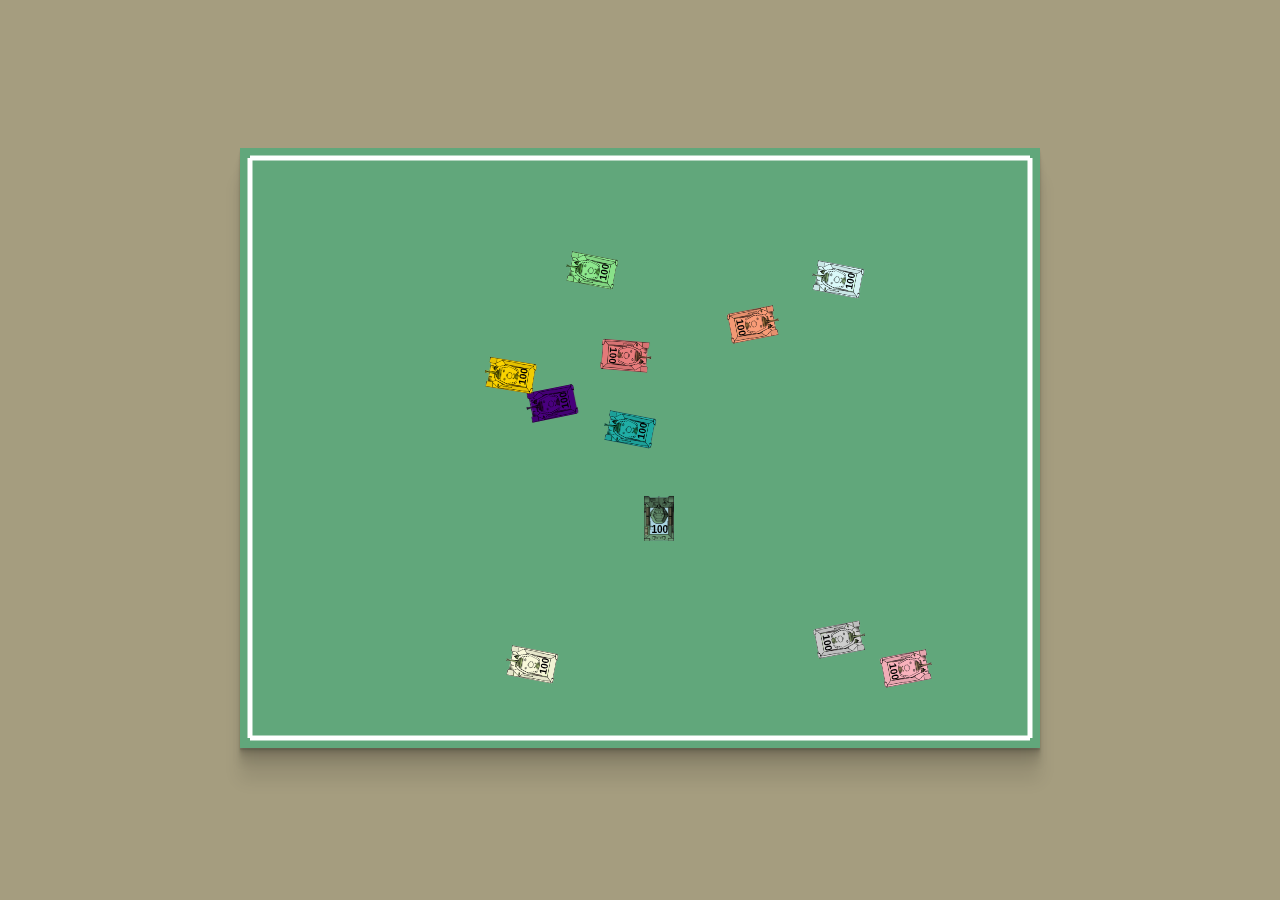
<file: index.html>
<!DOCTYPE html>
<head>
    <title>Trabalho Prático de Inteligência Artificial</title>
    <meta charset="UTF-8">
    <link rel="stylesheet" href="style.css">
    <script src="jquery.min.js"></script>
    <!--
        Esse sistema foi uma adaptação do projeto do Radu Mariescu-Istodor:
            * Self-driding car - No libraries - JavaScript Course
            * https://www.youtube.com/watch?v=NkI9ia2cLhc
    -->
</head>
<body>
    <div id="main">
        <div id="kmdiv">
            <label id="id_winner"></label>
            <label id="id_km">Score:</label>
            <div id="id_score"></div>
        </div>
        <canvas id="myCanvas"></canvas>
    </div>
    <script src="colors.js"></script>
    <script src="arena.js"></script>
    <script src="tank.js"></script>
    <script src="boom.js"></script>
    <script src="sensor.js"></script>
    <script src="utils.js"></script>
    <script src="controls.js"></script>
    <script src="main.js"></script>
</body>
</html>
</file>
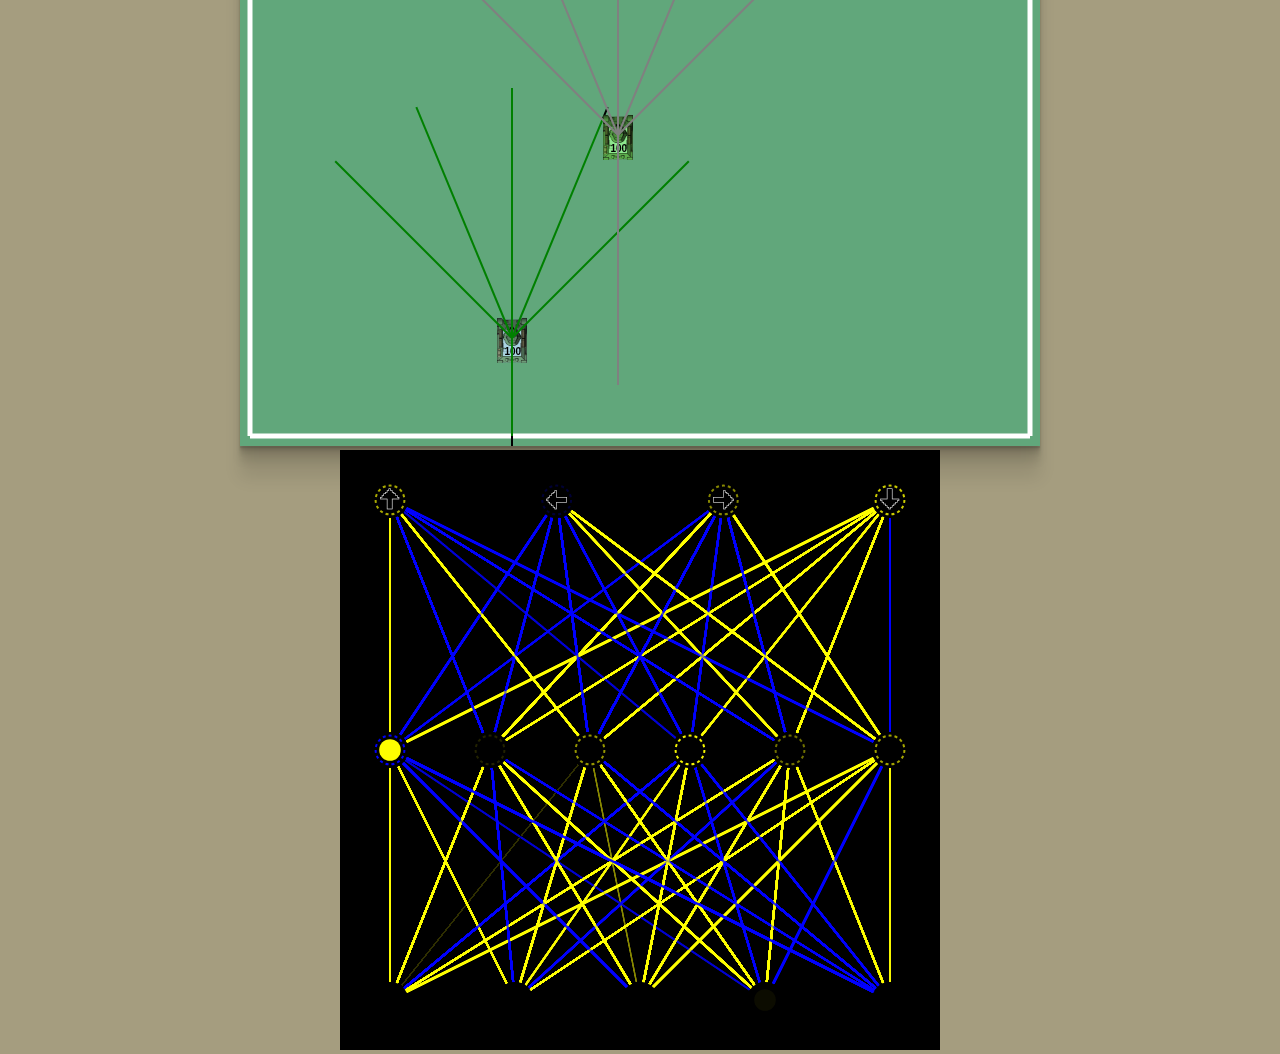
<file: src/public/index.html>
<!DOCTYPE html>
<head>
    <title>Trabalho Prático de Inteligência Artificial</title>
    <meta charset="UTF-8">
    <link rel="stylesheet" href="../styles/style.css">
    <script src="jquery.min.js"></script>
    <!--
        Esse sistema foi uma adaptação do projeto do Radu Mariescu-Istodor:
            * Self-driding car - No libraries - JavaScript Course
            * https://www.youtube.com/watch?v=NkI9ia2cLhc
    -->
</head>
<body>
    <div id="main">
        <div id="kmdiv">
            <label id="id_winner"></label>
            <label id="id_km">Score:</label>
            <div id="id_score"></div>
        </div>
        <canvas id="tankCanvas"></canvas>
        <canvas id="neuralCanvas"></canvas>
    </div>
    <script type="module" src="main.js"></script>
</body>
</html>
</file>
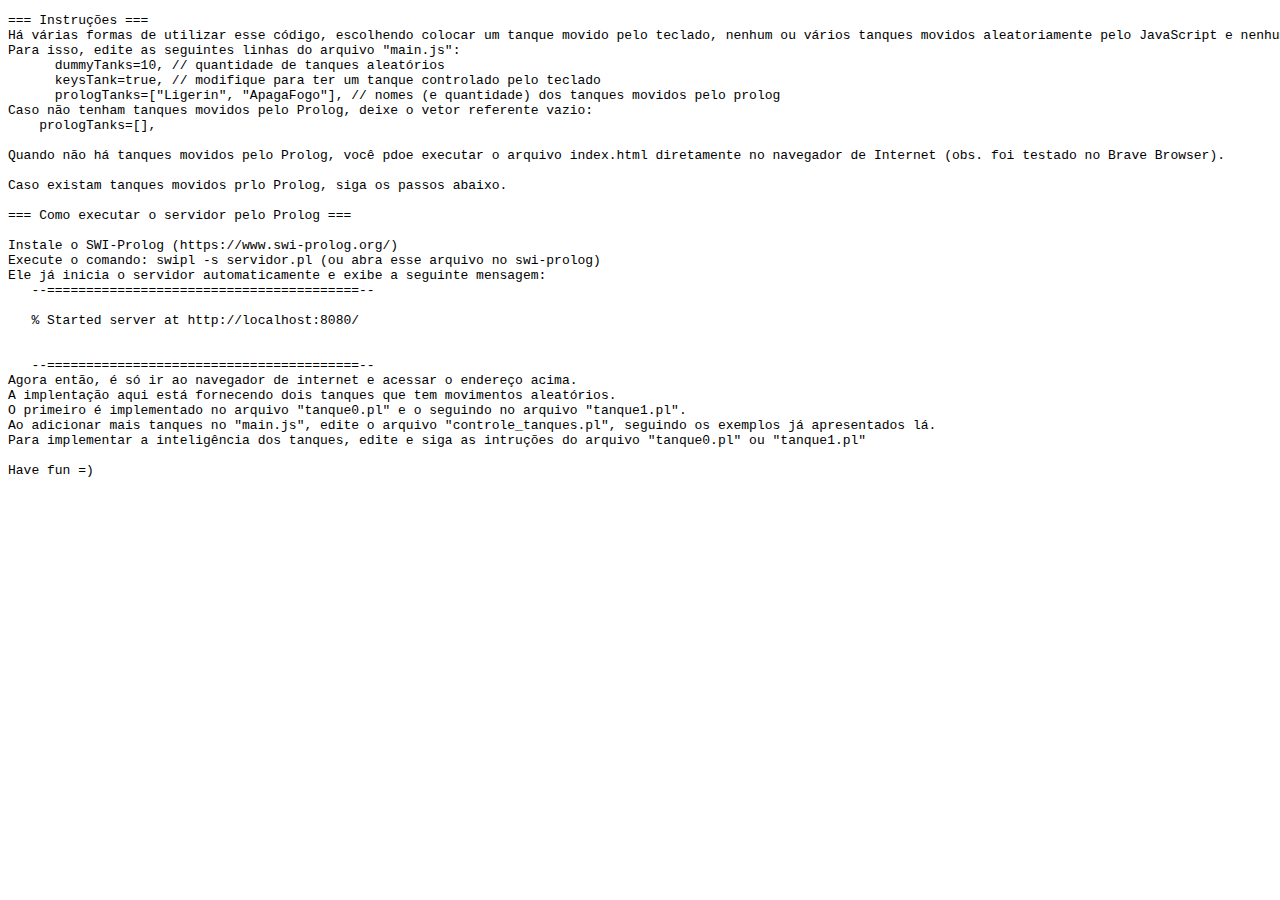
<file: LEIA-ME.html>
<!DOCTYPE HTML><html><head><meta chaset='utf-8'></head><body><pre>
=== Instruções ===
Há várias formas de utilizar esse código, escolhendo colocar um tanque movido pelo teclado, nenhum ou vários tanques movidos aleatoriamente pelo JavaScript e nenhum ou vários tanques movidos pelo Prolog.
Para isso, edite as seguintes linhas do arquivo "main.js":
      dummyTanks=10, // quantidade de tanques aleatórios
      keysTank=true, // modifique para ter um tanque controlado pelo teclado
      prologTanks=["Ligerin", "ApagaFogo"], // nomes (e quantidade) dos tanques movidos pelo prolog
Caso não tenham tanques movidos pelo Prolog, deixe o vetor referente vazio:
    prologTanks=[],

Quando não há tanques movidos pelo Prolog, você pdoe executar o arquivo index.html diretamente no navegador de Internet (obs. foi testado no Brave Browser).

Caso existam tanques movidos prlo Prolog, siga os passos abaixo.

=== Como executar o servidor pelo Prolog ===

Instale o SWI-Prolog (https://www.swi-prolog.org/)
Execute o comando: swipl -s servidor.pl (ou abra esse arquivo no swi-prolog)
Ele já inicia o servidor automaticamente e exibe a seguinte mensagem:
   --========================================--

   % Started server at http://localhost:8080/


   --========================================--
Agora então, é só ir ao navegador de internet e acessar o endereço acima.
A implentação aqui está fornecendo dois tanques que tem movimentos aleatórios.
O primeiro é implementado no arquivo "tanque0.pl" e o seguindo no arquivo "tanque1.pl".
Ao adicionar mais tanques no "main.js", edite o arquivo "controle_tanques.pl", seguindo os exemplos já apresentados lá.
Para implementar a inteligência dos tanques, edite e siga as intruções do arquivo "tanque0.pl" ou "tanque1.pl"

Have fun =)
</pre></body></html>
</file>
<file: style.css>
body{
    margin:0;
    background:#52430985;
    overflow:hidden;
    text-align:center;
    display: flex;
    align-items: center;
    justify-content: center;
    height: 100vh;
}
#myCanvas{
    /* background:lightgray; */
    /* background: rgb(119, 194, 163); */
    background: rgb(97, 167, 123);
}
#kmdiv {
    position: absolute;
    /* top: 10px; */
    /* left: 10px; */
    display: flex;
    align-items: center;
    justify-content: center;
    flex-direction: column;
    background: rgba(128, 124, 124, .5);
    width: 100%;
    height: 99%;
    padding: -10px;
    box-shadow: rgba(0, 0, 0, 0.09) 0px 2px 1px,
                rgba(0, 0, 0, 0.09) 0px 4px 2px,
                rgba(0, 0, 0, 0.09) 0px 8px 4px,
                rgba(0, 0, 0, 0.09) 0px 16px 8px,
                rgba(0, 0, 0, 0.09) 0px 32px 16px;
    color: white;
    font-weight: bold;
    font-size: 2rem;
}
#myCanvas {
    box-shadow: rgba(0, 0, 0, 0.09) 0px 2px 1px,
                rgba(0, 0, 0, 0.09) 0px 4px 2px,
                rgba(0, 0, 0, 0.09) 0px 8px 4px,
                rgba(0, 0, 0, 0.09) 0px 16px 8px,
                rgba(0, 0, 0, 0.09) 0px 32px 16px;
}
#kmdiv #id_km, #kmdiv #id_winner {
    display: block;
}

#kmdiv #id_score {
    display: flex;
    flex-wrap: wrap;
    justify-content: center;
    max-width: 600px;
    font-size: 0.7em;
    text-align: left;
    padding: 20px;
}

#kmdiv #id_score label {
    display:block;
    border: 0.2em dashed rgba(100,100,100,.5);
    margin: 5px;
    flex-basis: calc(33.33% - 10px); /* Define a largura de cada label para 33.33% com margem */
    box-sizing: border-box; /* Inclui margens na largura do label */
    text-align: center;
}
#main {
    position:relative;
}
</file>
<file: src/styles/style.css>
body {
  margin: 0;
  background: #52430985;
  overflow: hidden;
  text-align: center;
  display: flex;
  align-items: center;
  justify-content: center;
  height: 100vh;
}
#tankCanvas {
  background: rgb(97, 167, 123);
}
#neuralCanvas {
  background: black;
}
#kmdiv {
  position: absolute;
  /* top: 10px; */
  /* left: 10px; */
  display: flex;
  align-items: center;
  justify-content: center;
  flex-direction: column;
  background: rgba(128, 124, 124, 0.5);
  width: 100%;
  height: 99%;
  padding: -10px;
  box-shadow: rgba(0, 0, 0, 0.09) 0px 2px 1px, rgba(0, 0, 0, 0.09) 0px 4px 2px,
    rgba(0, 0, 0, 0.09) 0px 8px 4px, rgba(0, 0, 0, 0.09) 0px 16px 8px,
    rgba(0, 0, 0, 0.09) 0px 32px 16px;
  color: white;
  font-weight: bold;
  font-size: 2rem;
}
#tankCanvas {
  box-shadow: rgba(0, 0, 0, 0.09) 0px 2px 1px, rgba(0, 0, 0, 0.09) 0px 4px 2px,
    rgba(0, 0, 0, 0.09) 0px 8px 4px, rgba(0, 0, 0, 0.09) 0px 16px 8px,
    rgba(0, 0, 0, 0.09) 0px 32px 16px;
}
#kmdiv #id_km,
#kmdiv #id_winner {
  display: block;
}

#kmdiv #id_score {
  display: flex;
  flex-wrap: wrap;
  justify-content: center;
  max-width: 600px;
  font-size: 0.7em;
  text-align: left;
  padding: 20px;
}

#kmdiv #id_score label {
  display: block;
  border: 0.2em dashed rgba(100, 100, 100, 0.5);
  margin: 5px;
  flex-basis: calc(
    33.33% - 10px
  ); /* Define a largura de cada label para 33.33% com margem */
  box-sizing: border-box; /* Inclui margens na largura do label */
  text-align: center;
}
#main {
  position: relative;
}
</file>
